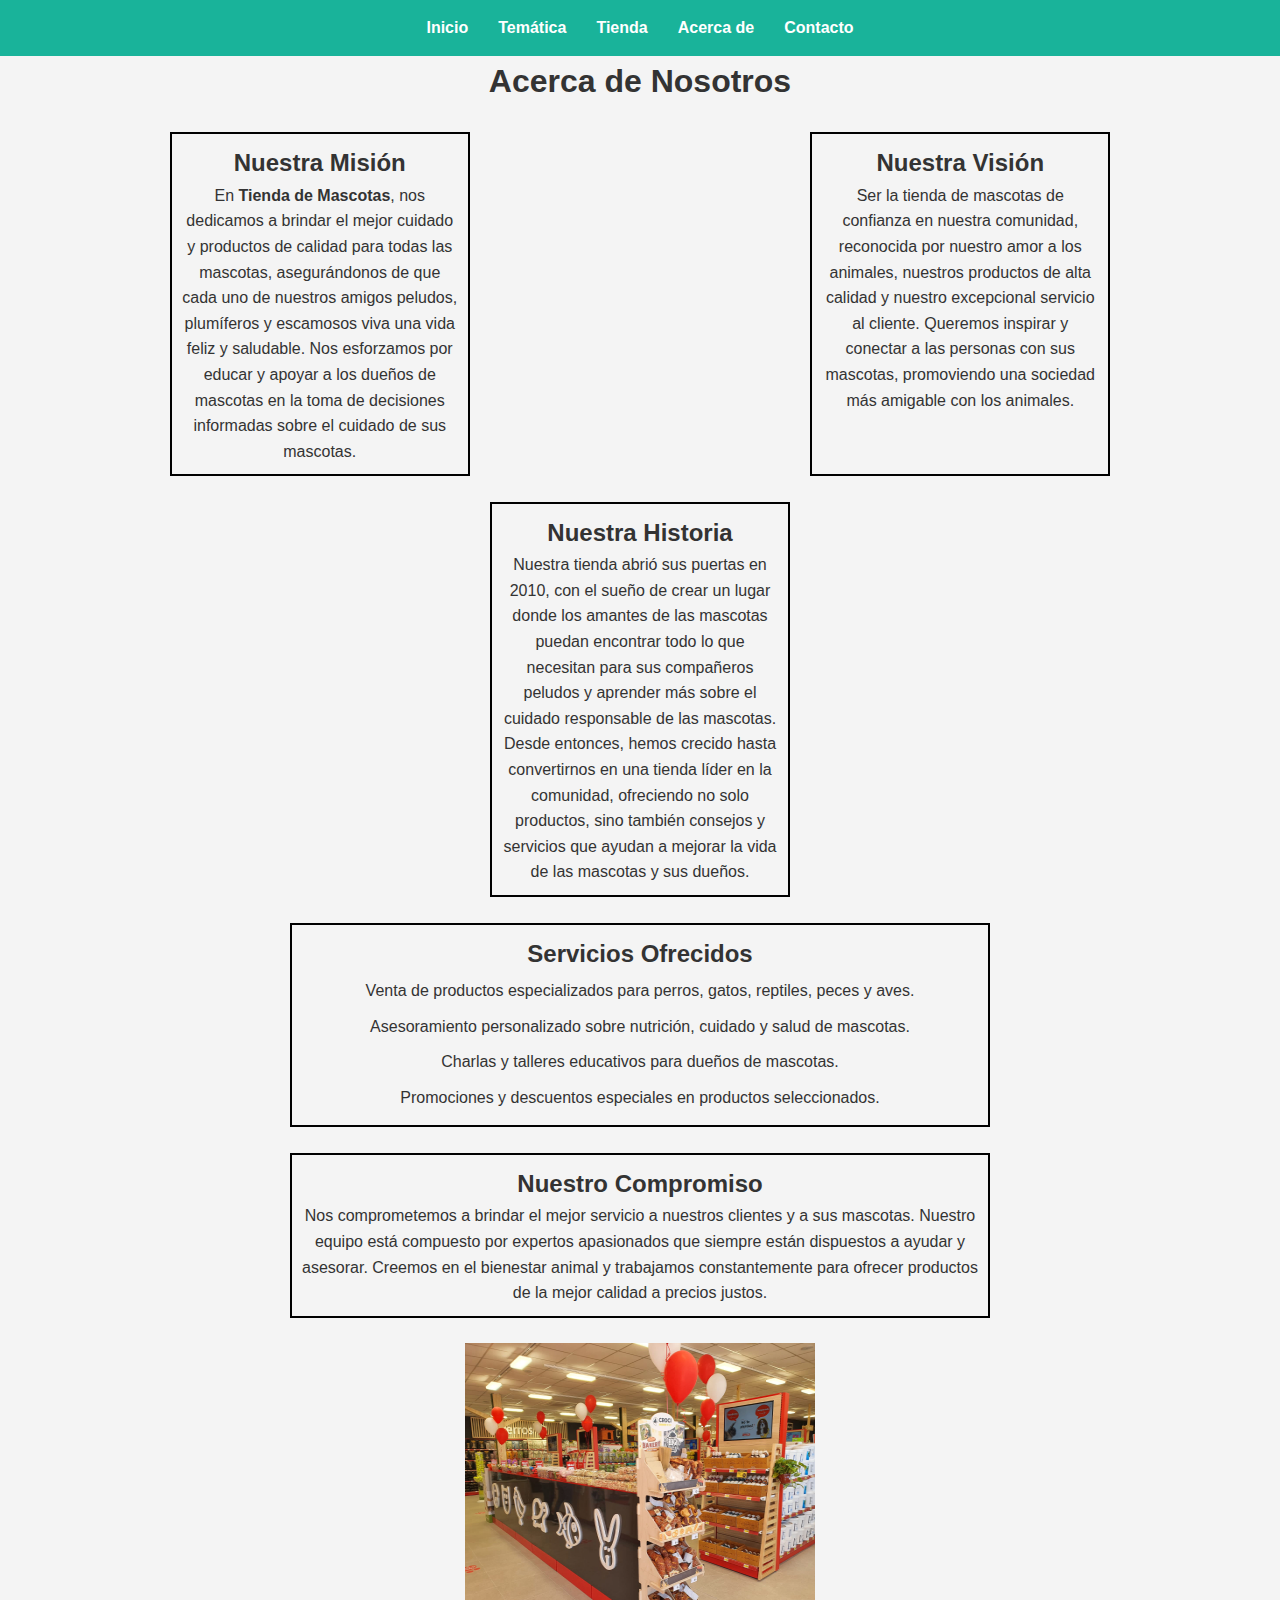
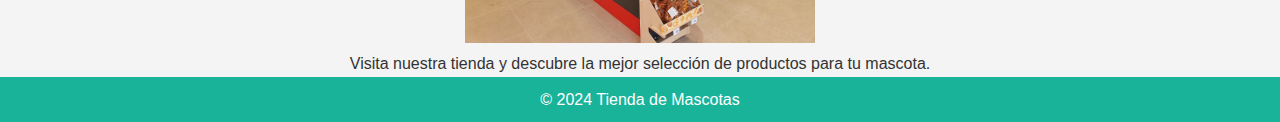
<file: views/acerca.html>
﻿<!DOCTYPE html>
<html lang="es">
<head>
    <meta charset="UTF-8">
    <meta name="viewport" content="width=device-width, initial-scale=1.0">
    <title>Acerca de Nosotros - Tienda de Mascotas</title>
    <link rel="stylesheet" href="../css/styles.css">
</head>
<body>
    <header>
        <nav>
            <ul>
                <li><a href="../index.html">Inicio</a></li>
                <li><a href="tematica.html">Temática</a></li>
                <li><a href="tienda.html">Tienda</a></li>
                <li><a href="acerca.html">Acerca de</a></li>
                <li><a href="contacto.html">Contacto</a></li>
            </ul>
        </nav>
    </header>
    <main>
    <section>
        <h1>Acerca de Nosotros</h1>
        <br>

        <div class="contenedor">
            <div class="marco" id="mision">
                <h2>Nuestra Misión</h2>
                <p>En <strong>Tienda de Mascotas</strong>, nos dedicamos a brindar el mejor cuidado y productos de calidad para todas las mascotas, asegurándonos de que cada uno de nuestros amigos peludos, plumíferos y escamosos viva una vida feliz y saludable. Nos esforzamos por educar y apoyar a los dueños de mascotas en la toma de decisiones informadas sobre el cuidado de sus mascotas.</p>
            </div>

            <div class="marco" id="vision">
                <h2>Nuestra Visión</h2>
                <p>Ser la tienda de mascotas de confianza en nuestra comunidad, reconocida por nuestro amor a los animales, nuestros productos de alta calidad y nuestro excepcional servicio al cliente. Queremos inspirar y conectar a las personas con sus mascotas, promoviendo una sociedad más amigable con los animales.</p>
            </div>
        </div>

        <br>
        <div class="marco">
            <h2>Nuestra Historia</h2>
            <p>Nuestra tienda abrió sus puertas en 2010, con el sueño de crear un lugar donde los amantes de las mascotas puedan encontrar todo lo que necesitan para sus compañeros peludos y aprender más sobre el cuidado responsable de las mascotas. Desde entonces, hemos crecido hasta convertirnos en una tienda líder en la comunidad, ofreciendo no solo productos, sino también consejos y servicios que ayudan a mejorar la vida de las mascotas y sus dueños.</p>
        </div>
        <br>
        <div class="marco marco-a">
            <h2>Servicios Ofrecidos</h2>
            <ul>
                <li>Venta de productos especializados para perros, gatos, reptiles, peces y aves.</li>
                <li>Asesoramiento personalizado sobre nutrición, cuidado y salud de mascotas.</li>
                <li>Charlas y talleres educativos para dueños de mascotas.</li>
                <li>Promociones y descuentos especiales en productos seleccionados.</li>
            </ul>
        </div>
        <br>
        <div class="marco marco-a">
            <h2>Nuestro Compromiso</h2>
            <p>Nos comprometemos a brindar el mejor servicio a nuestros clientes y a sus mascotas. Nuestro equipo está compuesto por expertos apasionados que siempre están dispuestos a ayudar y asesorar. Creemos en el bienestar animal y trabajamos constantemente para ofrecer productos de la mejor calidad a precios justos.</p>
        </div>
        <br>

        <!-- Imagen de la tienda -->
        <div class="centro">
            <img src="../images/local.jpeg" alt="Nuestra tienda de mascotas" height="300" width="350">
            <p>Visita nuestra tienda y descubre la mejor selección de productos para tu mascota.</p>
        </div>
    </section>
    </main>

    <!-- Pie de página -->
    <footer>
        <p>&copy; 2024 Tienda de Mascotas</p>
    </footer>
</body>
</html>
</file>
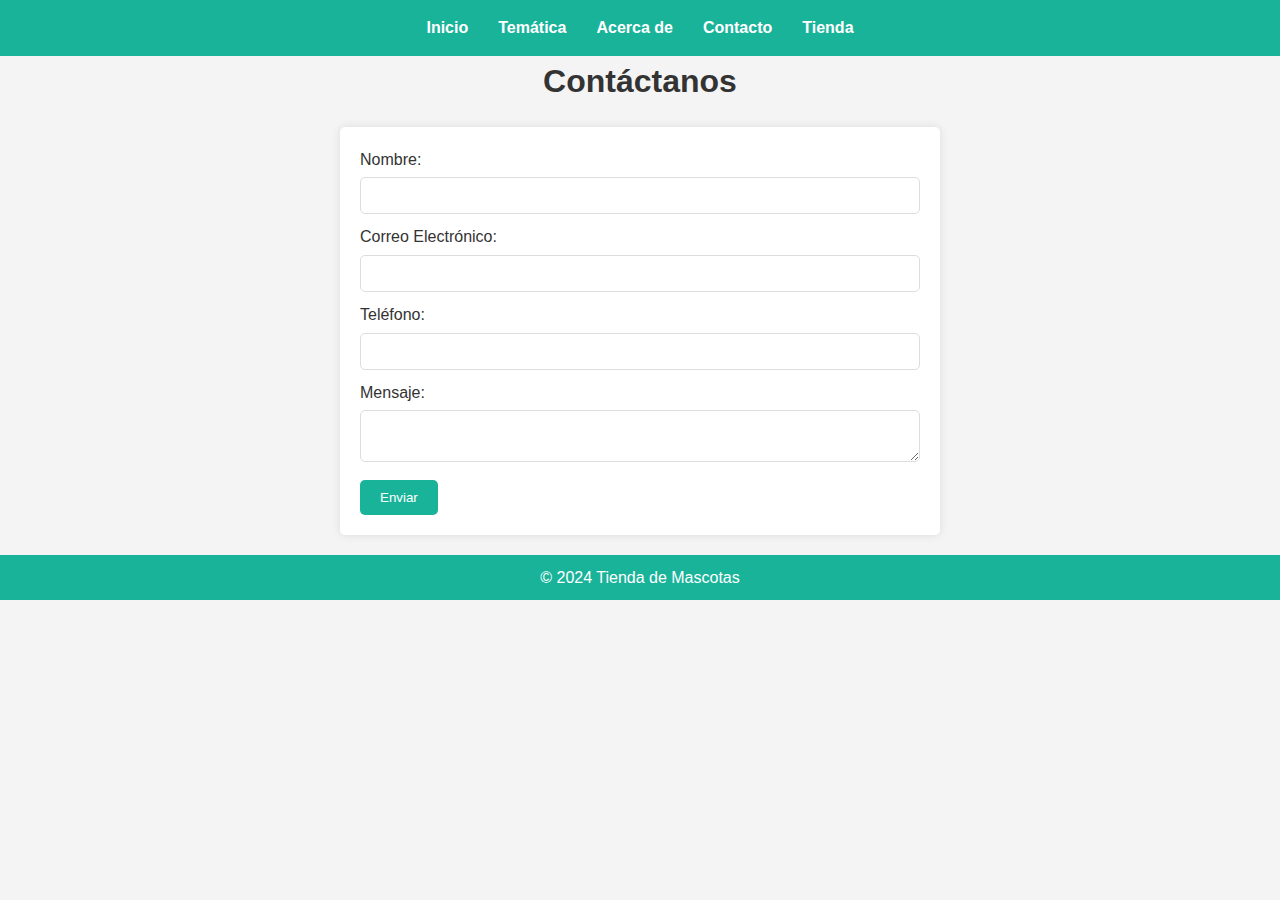
<file: views/contacto.html>
﻿<!DOCTYPE html>
<html lang="es">
<head>
    <meta charset="UTF-8">
    <meta name="viewport" content="width=device-width, initial-scale=1.0">
    <title>Tienda de Mascotas - Contacto</title>
    <link rel="stylesheet" href="../css/styles.css">
</head>
<body>
    <!-- Menú de navegación -->
    <header>
        <nav>
            <ul>
                <li><a href="../index.html">Inicio</a></li>
                <li><a href="tematica.html">Temática</a></li>
                <li><a href="acerca.html">Acerca de</a></li>
                <li><a href="contacto.html">Contacto</a></li>
                <li><a href="tienda.html">Tienda</a></li>
            </ul>
        </nav>
    </header>

    <!-- Formulario de contacto -->
    <main>
    <section>
        <h1>Contáctanos</h1>
        <form>
            <label for="nombre">Nombre:</label>
            <input type="text" id="nombre" name="nombre" required>
            <br>

            <label for="email">Correo Electrónico:</label>
            <input type="email" id="email" name="email" required>
            <br>

            <label for="telefono">Teléfono:</label>
            <input type="tel" id="telefono" name="telefono">
            <br>

            <label for="mensaje">Mensaje:</label>
            <textarea id="mensaje" name="mensaje" required></textarea>
            <br>
            <button type="submit" class="btn">Enviar</button>
        </form>
    </section>
    </main>

    <footer>
        <p>&copy; 2024 Tienda de Mascotas</p>
    </footer>
</body>
</html>
</file>
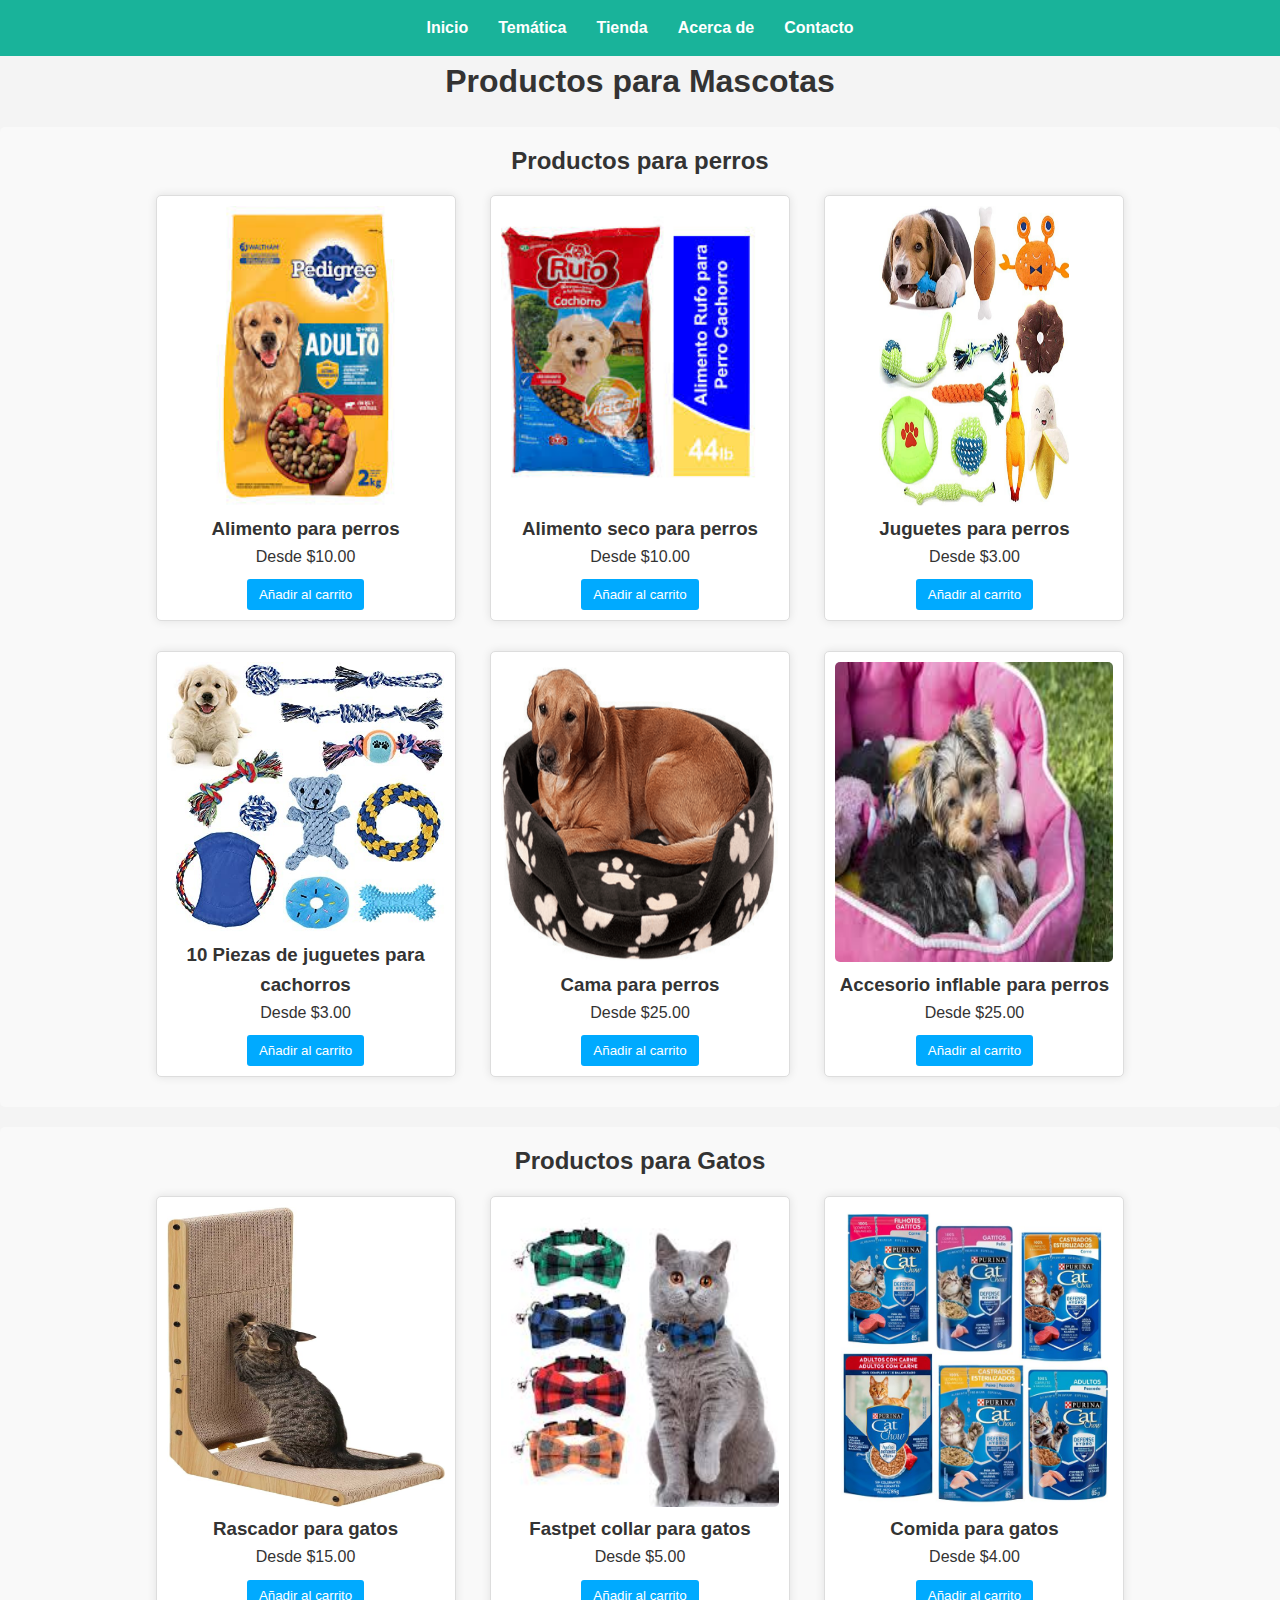
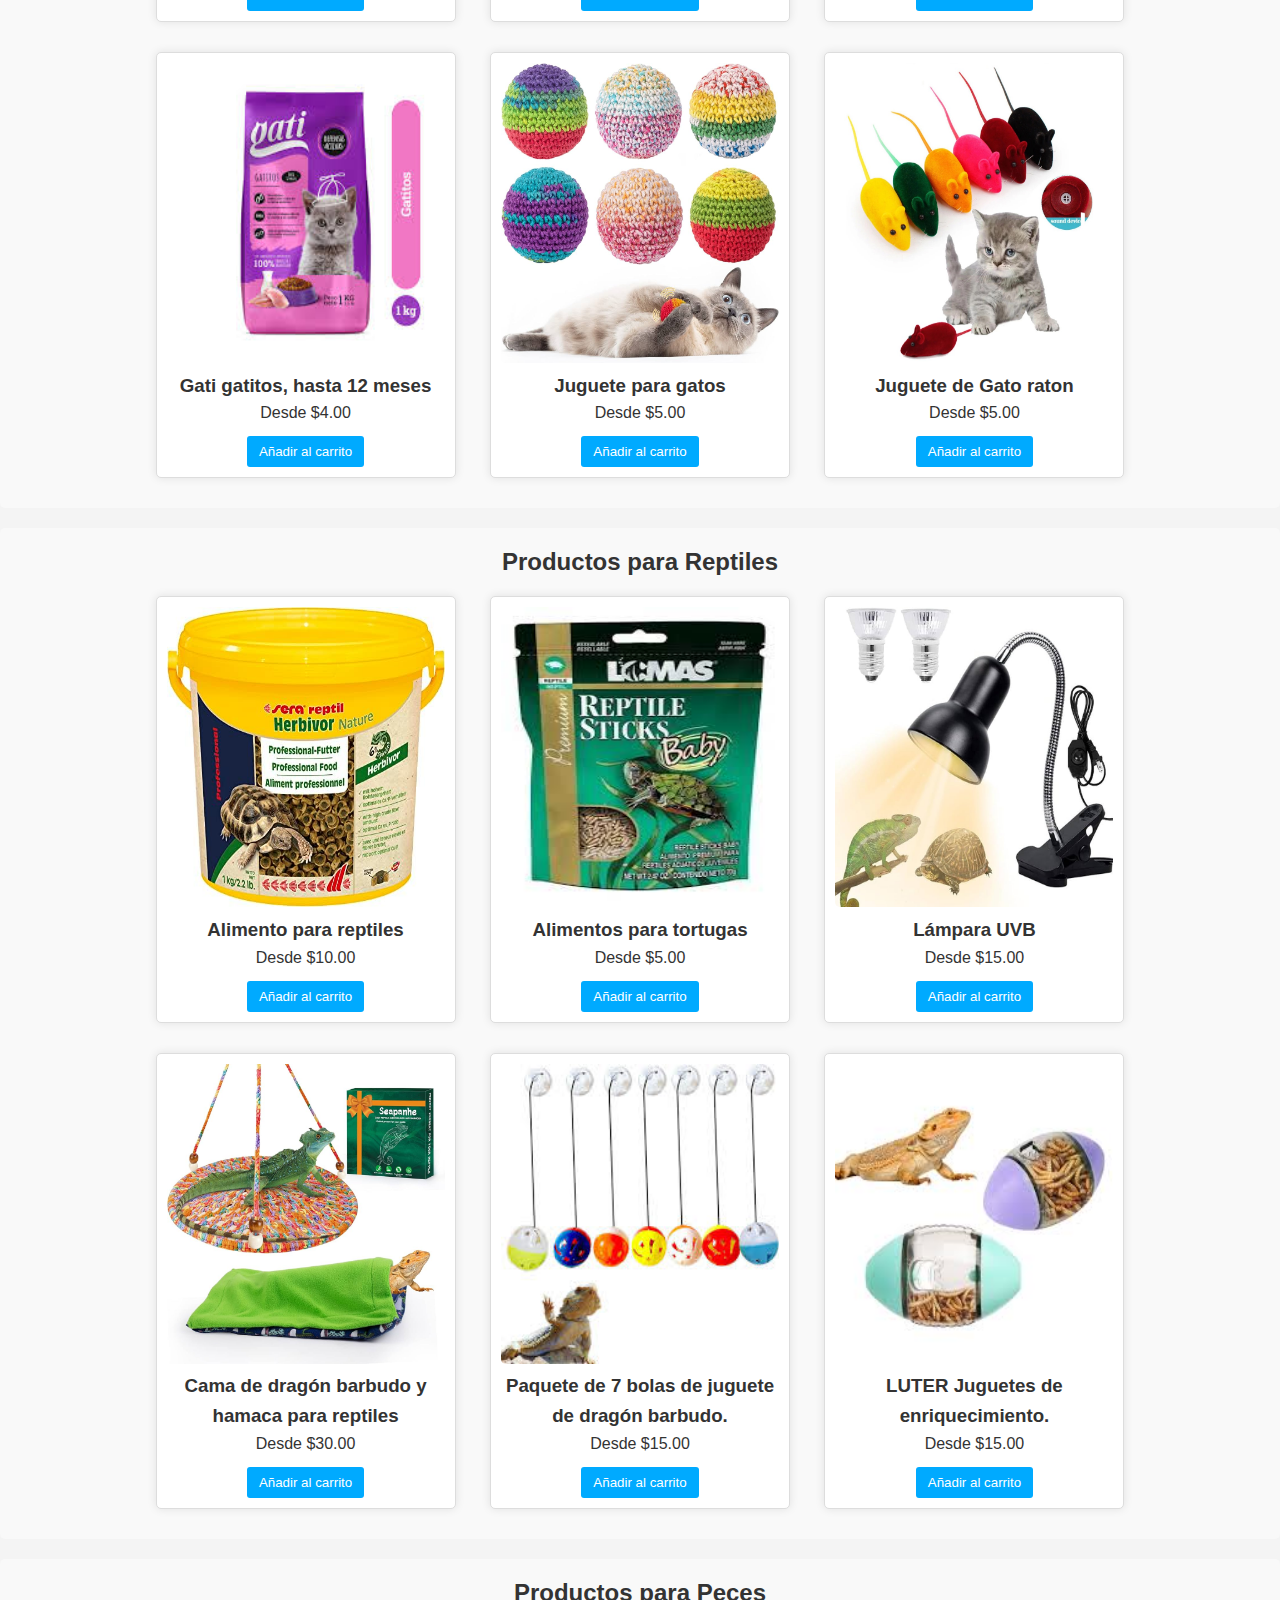
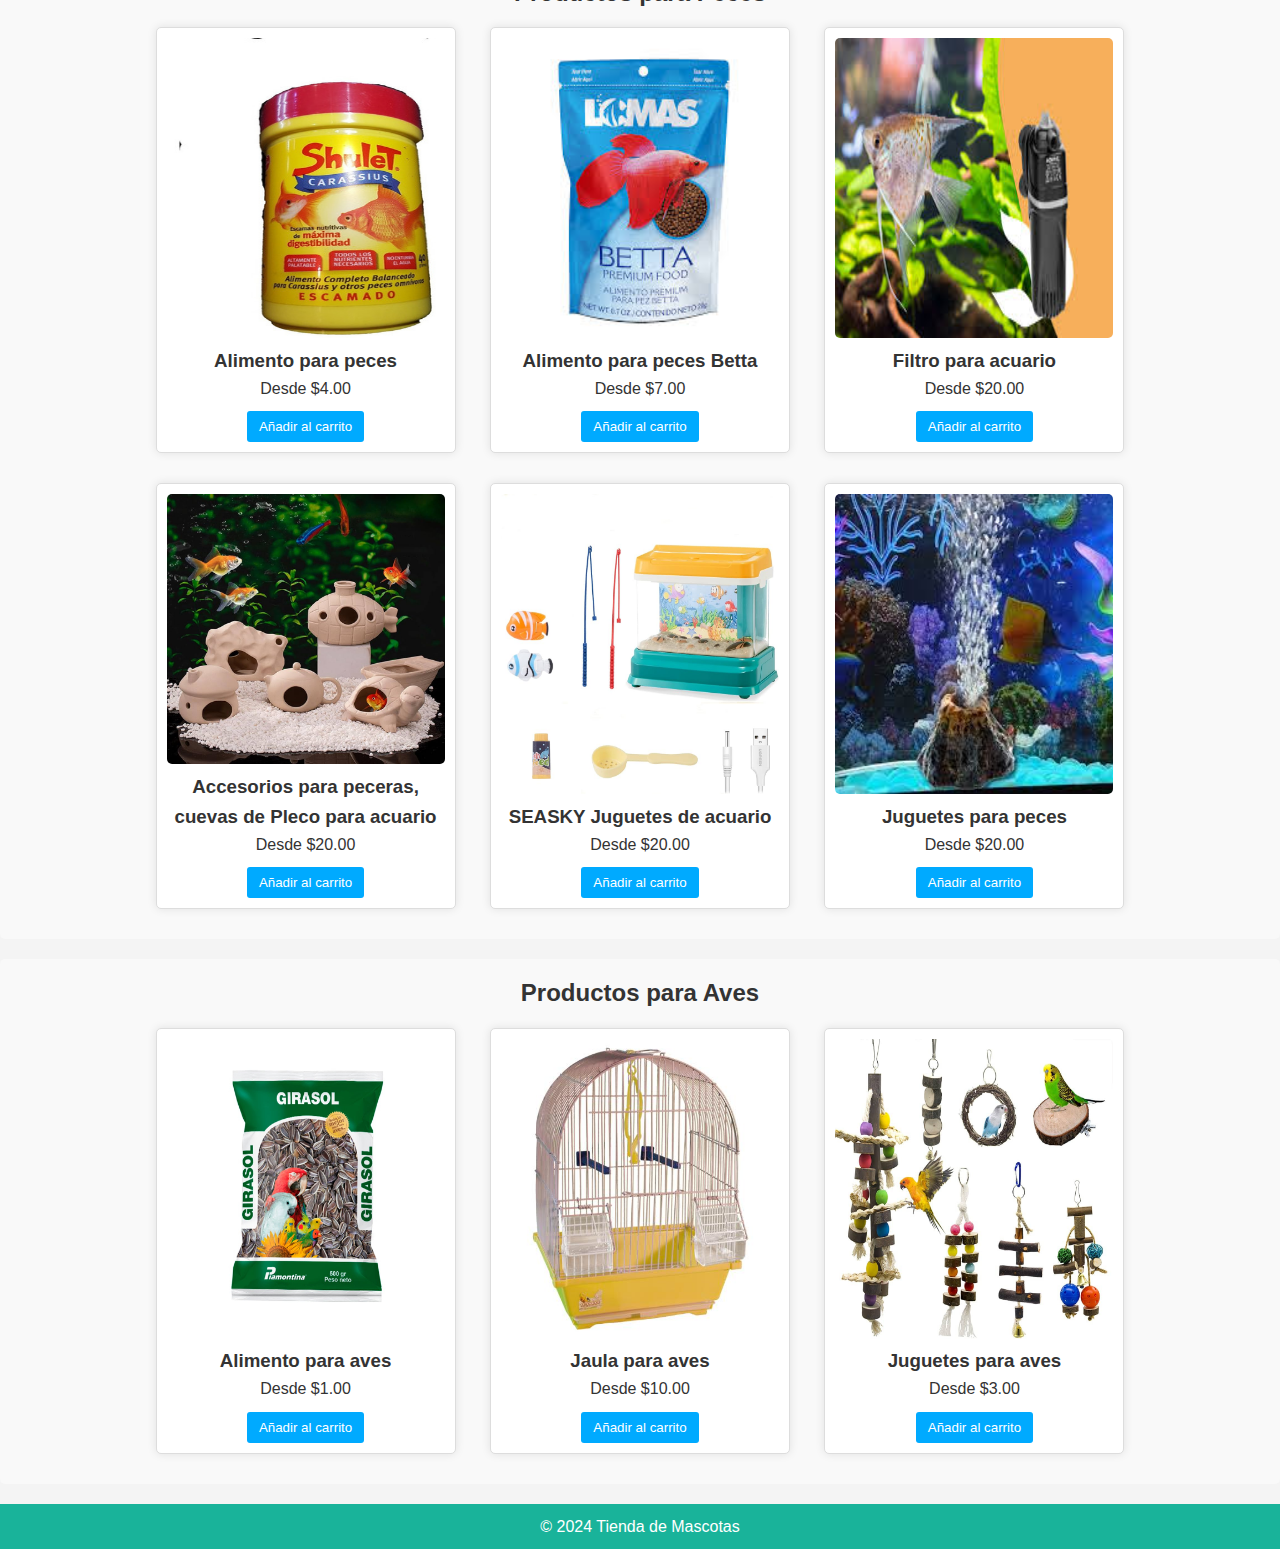
<file: views/tienda.html>
﻿<!DOCTYPE html>
<html lang="es">
<head>
    <meta charset="UTF-8">
    <meta name="viewport" content="width=device-width, initial-scale=1.0">
    <title>Tienda de Mascotas - Productos</title>
    <link rel="stylesheet" href="../css/styles.css">
</head>
<body>
    <!-- Menú de navegación -->
    <header>
        <nav>
            <ul>
                <li><a href="../index.html">Inicio</a></li>
                <li><a href="tematica.html">Temática</a></li>
                <li><a href="tienda.html">Tienda</a></li>
                <li><a href="acerca.html">Acerca de</a></li>
                <li><a href="contacto.html">Contacto</a></li>
            </ul>
        </nav>
    </header>

    <!-- Sección de Tienda -->
    <main>
    <section>
        <h1>Productos para Mascotas</h1>

        <!-- Productos para Perros -->
        <div class="productos">
            <h2>Productos para perros</h2>
            <div class="producto">
                <img src="../images/alimento_perro.jpg" alt="Alimento para perros" height="300" width="350">
                <h3>Alimento para perros</h3>
                <p>Desde $10.00</p>
                <button>Añadir al carrito</button>
            </div>
            <div class="producto">
                <img src="../images/comida_perros.jpg" alt="Alimento para perros" height="300" width="350">
                <h3>Alimento seco para perros</h3>
                <p>Desde $10.00</p>
                <button>Añadir al carrito</button>
            </div>
            <div class="producto">
                <img src="../images/juguete_perro.png" alt="Cama para perros" height="300" width="350">
                <h3>Juguetes para perros</h3>
                <p>Desde $3.00</p>
                <button>Añadir al carrito</button>
            </div>
            <div class="producto">
                <img src="../images/juguete_perros.jpg" alt="Cama para perros" height="270" width="300">
                <h3>10 Piezas de juguetes para cachorros</h3>
                <p>Desde $3.00</p>
                <button>Añadir al carrito</button>
            </div>
            <div class="producto">
                <img src="../images/cama_perro.png" alt="Cama para perros" height="300" width="350">
                <h3>Cama para perros</h3>
                <p>Desde $25.00</p>
                <button>Añadir al carrito</button>
            </div>
            <div class="producto">
                <img src="../images/accesorio_perro.jpg" alt="Cama para perros" height="300" width="350">
                <h3>Accesorio inflable para perros</h3>
                <p>Desde $25.00</p>
                <button>Añadir al carrito</button>
            </div>
        </div>

        <!-- Productos para Gatos -->
        <div class="productos">
            <h2>Productos para Gatos</h2>
            <div class="producto">
                <img src="../images/rascador_gato.jpg" alt="Rascador para gatos" height="300" width="350">
                <h3>Rascador para gatos</h3>
                <p>Desde $15.00</p>
                <button>Añadir al carrito</button>
            </div>
            <div class="producto">
                <img src="../images/accesorio_gato.jpg" alt="Rascador para gatos" height="300" width="350">
                <h3>Fastpet collar para gatos</h3>
                <p>Desde $5.00</p>
                <button>Añadir al carrito</button>
            </div>
            <div class="producto">
                <img src="../images/comida_gato.jpg" alt="Juguete para gatos" height="300" width="350">
                <h3>Comida para gatos</h3>
                <p>Desde $4.00</p>
                <button>Añadir al carrito</button>
            </div>
            <div class="producto">
                <img src="../images/comida_gatos.jpg" alt="Juguete para gatos" height="300" width="350">
                <h3>Gati gatitos, hasta 12 meses</h3>
                <p>Desde $4.00</p>
                <button>Añadir al carrito</button>
            </div>
            <div class="producto">
                <img src="../images/juguete_gatos.jpg" alt="Juguete para gatos" height="300" width="350">
                <h3>Juguete para gatos</h3>
                <p>Desde $5.00</p>
                <button>Añadir al carrito</button>
            </div>
            <div class="producto">
                <img src="../images/jugueteraton_gato.jpg" alt="Juguete para gatos" height="300" width="350">
                <h3>Juguete de Gato raton</h3>
                <p>Desde $5.00</p>
                <button>Añadir al carrito</button>
            </div>
        </div>

        <!-- Productos para Reptiles -->
        <div class="productos">
            <h2>Productos para Reptiles</h2>
            <div class="producto">
                <img src="../images/alimento_reptil.jpg" alt="Lámpara UVB para reptiles" height="300" width="350">
                <h3>Alimento para reptiles</h3>
                <p>Desde $10.00</p>
                <button>Añadir al carrito</button>
            </div>
            <div class="producto">
                <img src="../images/comida_tortugas.jpg" alt="Lámpara UVB para reptiles" height="300" width="350">
                <h3>Alimentos para tortugas</h3>
                <p>Desde $5.00</p>
                <button>Añadir al carrito</button>
            </div>
            <div class="producto">
                <img src="../images/lampara_reptil.jpg" alt="Lámpara UVB para reptiles" height="300" width="350">
                <h3>Lámpara UVB</h3>
                <p>Desde $15.00</p>
                <button>Añadir al carrito</button>
            </div>
            <div class="producto">
                <img src="../images/cama_reptiles.jpg" alt="Lámpara UVB para reptiles" height="300" width="350">
                <h3>Cama de dragón barbudo y hamaca para reptiles</h3>
                <p>Desde $30.00</p>
                <button>Añadir al carrito</button>
            </div>
            <div class="producto">
                <img src="../images/juguete_reptil.jpg" alt="Lámpara UVB para reptiles" height="300" width="350">
                <h3>Paquete de 7 bolas de juguete de dragón barbudo.</h3>
                <p>Desde $15.00</p>
                <button>Añadir al carrito</button>
            </div>
            <div class="producto">
                <img src="../images/juguetes_reptiles.jpg" alt="Lámpara UVB para reptiles" height="300" width="350">
                <h3>LUTER Juguetes de enriquecimiento.</h3>
                <p>Desde $15.00</p>
                <button>Añadir al carrito</button>
            </div>
        </div>

        <!-- Productos para Peces -->
        <div class="productos">
            <h2>Productos para Peces</h2>
            <div class="producto">
                <img src="../images/alimento_pez.jpg" alt="Filtro para acuario" height="300" width="350">
                <h3>Alimento para peces</h3>
                <p>Desde $4.00</p>
                <button>Añadir al carrito</button>
            </div>
            <div class="producto">
                <img src="../images/comida_pez.jpg" alt="Filtro para acuario" height="300" width="350">
                <h3>Alimento para peces Betta</h3>
                <p>Desde $7.00</p>
                <button>Añadir al carrito</button>
            </div>
            <div class="producto">
                <img src="../images/filtro_acuario.jpg" alt="Filtro para acuario" height="300" width="350">
                <h3>Filtro para acuario</h3>
                <p>Desde $20.00</p>
                <button>Añadir al carrito</button>
            </div>
            <div class="producto">
                <img src="../images/accesorio_pez.jpg" alt="Filtro para acuario" height="270" width="350">
                <h3>Accesorios para peceras, cuevas de Pleco para acuario</h3>
                <p>Desde $20.00</p>
                <button>Añadir al carrito</button>
            </div>
            <div class="producto">
                <img src="../images/juguete_pez.jpg" alt="Filtro para acuario" height="300" width="350">
                <h3>SEASKY Juguetes de acuario</h3>
                <p>Desde $20.00</p>
                <button>Añadir al carrito</button>
            </div>
            <div class="producto">
                <img src="../images/juguete_peces.jpg" alt="Filtro para acuario" height="300" width="350">
                <h3>Juguetes para peces</h3>
                <p>Desde $20.00</p>
                <button>Añadir al carrito</button>
            </div>
        </div>

        <!-- Productos para Aves -->
        <div class="productos">
            <h2>Productos para Aves</h2>
            <div class="producto">
                <img src="../images/alimento_aves.jpg" alt="Jaula para aves" height="300" width="350">
                <h3>Alimento para aves</h3>
                <p>Desde $1.00</p>
                <button>Añadir al carrito</button>
            </div>
            <div class="producto">
                <img src="../images/jaula_aves.jpg" alt="Jaula para aves" height="300" width="350">
                <h3>Jaula para aves</h3>
                <p>Desde $10.00</p>
                <button>Añadir al carrito</button>
            </div>
            <div class="producto">
                <img src="../images/juguetes_aves.jpg" alt="Jaula para aves" height="300" width="350">
                <h3>Juguetes para aves</h3>
                <p>Desde $3.00</p>
                <button>Añadir al carrito</button>
            </div>
        </div>
    </section>
    </main>

    <!-- Pie de página -->
    <footer>
        <p>&copy; 2024 Tienda de Mascotas</p>
    </footer>
</body>
</html>
</file>
<file: css/styles.css>
﻿/* Reset de estilos */
* {
    margin: 0;
    padding: 0;
    box-sizing: border-box;
}

ul {
    list-style-type: none; 
    padding: 0;
}

li {
    padding: 5px 0;
}

/* Estilos generales */
h1 {
    text-align: center;
}

h2 {
    text-align: center;
}

.centro {
    text-align: center;
}

body {
    font-family: 'Arial', sans-serif;
    line-height: 1.6;
    color: #333;
    background-color: #f4f4f4;
}

header {
    background: #19b39a;
    color: #fff;
    padding: 10px 0;
    position: relative;
    z-index: 1000;
}

nav ul {
    list-style: none;
    display: flex;
    justify-content: center;
}

    nav ul li {
        margin: 0 15px;
    }

        nav ul li a {
            color: #fff;
            text-decoration: none;
            font-weight: bold;
        }
@media (max-width: 768px){
    nav ul {
        text-align:center;
        flex-direction:column;
    }
    nav a {
        padding: 12px;
    }
}

.banner {
    display: flex;
    justify-content: center;
    align-items: center;
    text-align: center;
    background-image: url('images/cat.jpg');
    background-size: cover;
    background-position: center;
    height: 450px;
    padding: 20px;
    color: #fff;
}

    .banner img {
        max-width: 100%;
        height: auto;
        display: block;
    }

.cards {
    display: flex;
    justify-content: space-around;
    margin: 0px;
    padding: 20px;
}

.card {
    background: #fff;
    padding: 15px;
    border-radius: 5px;
    box-shadow: 0 0 10px rgba(0, 0, 0, 0.1);
    width: 30%;
}

@media (max-width: 768px) {
    .cards {
        align-items:center;
        flex-direction: column;
    }

    .card {
        width: 80%;
        margin-bottom: 20px; 
    }
}

footer {
    text-align: center;
    background: #19b39a;
    color: #fff;
    padding: 10px 0;
    width: 100%;
    bottom: 0;
}


table {
    width: 100%;
    border-collapse: collapse;
    margin: 20px 0;
}

table, th, td {
    border: 1px solid #ddd;
}

th, td {
    padding: 12px;
    text-align: left;
}

.mapa iframe {
    width: 100%;
    height: 400px;
}

form {
    max-width: 600px;
    margin: 20px auto;
    padding: 20px;
    background: #fff;
    border-radius: 5px;
    box-shadow: 0 0 10px rgba(0, 0, 0, 0.1);
}

    form label {
        display: block;
        margin-bottom: 5px;
    }

    form input[type="text"], form input[type="email"], form input[type="tel"], form textarea {
        width: 100%;
        padding: 10px;
        margin-bottom: 10px;
        border-radius: 5px;
        border: 1px solid #ddd;
    }

    form button {
        display: inline-block;
        padding: 10px 20px;
        background: #333;
        color: #fff;
        border: none;
        border-radius: 5px;
        cursor: pointer;
    }

        form button:hover {
            background: #555;
        }

.productos {
    text-align: center;
    margin: 20px 0;
    padding: 15px;
    background-color: #f9f9f9;
    border-radius: 5px;
}

.producto {
    display: inline-block;
    width: 300px;
    margin: 15px;
    padding: 10px;
    text-align: center;
    background-color: #fff;
    border: 1px solid #ddd;
    border-radius: 5px;
    box-shadow: 0 0 10px rgba(0, 0, 0, 0.1);
}

    .producto img {
        width: 100%;
        border-radius: 5px;
    }

    .producto button {
        margin-top: 10px;
        padding: 8px 12px;
        background-color: #00aaff;
        color: #fff;
        border: none;
        border-radius: 3px;
        cursor: pointer;
    }

    .producto button:hover {
            background-color: #007acc;
    }

.imagen-perros {
    text-align: center;
    margin: 20px 0;
}

    .imagen-perros img {
        border-radius: 8px;
        box-shadow: 0 0 10px rgba(0, 0, 0, 0.1);
        max-width: 100%;
        height: auto;
    }

.marco {
    text-align: center;
    border: 2px solid #000;
    padding: 10px;
    max-width: 300px;
    margin: 0 auto;
}

.marco-a {
    max-width: 700px;
}

.contenedor {
    display: flex;
    gap: 1px; 
}

.btn {
    background-color: #19b39a;
}


table {
    width: 100%;
    border-collapse: collapse;
    margin: 20px 0;
    background-color: #fff;
    border-radius: 5px;
    box-shadow: 0 0 10px rgba(0, 0, 0, 0.1);
    overflow: hidden;
}

table, th, td {
    border: 1px solid #ddd;
}

th {
    background-color: #19b39a;
    color: #fff;
    padding: 12px;
    text-align: left;
    font-weight: bold;
}

td {
    padding: 12px;
    text-align: left;
    color: #333;
}

table tr:nth-child(even) {
    background-color: #f2f2f2;
}

table tr:hover {
    background-color: #e6f7f5;
}

.styled-table {
    width: 80%;
    margin: 20px auto;
    border-collapse: collapse;
    font-size: 16px;
    font-family: 'Arial', sans-serif;
    box-shadow: 0 0 20px rgba(0, 0, 0, 0.1);
}

    .styled-table th, .styled-table td {
        padding: 12px 15px;
        text-align: left;
        border-bottom: 1px solid #ddd;
    }

    .styled-table thead tr {
        background-color: #19b39a;
        color: #ffffff;
        text-align: left;
    }

    .styled-table tbody tr:nth-child(even) {
        background-color: #f3f3f3;
    }

    .styled-table tbody tr:hover {
        background-color: #e0f7fa;
    }

    .styled-table tbody tr {
        transition: background-color 0.3s;
    }
.videoT {
    max-height:400px;
    max-width:700px;
}
@media (max-width: 768px) {
    .videoT {
        align-items: center;
        max-height:200px;
        max-width:350px;
    }
}
</file>
